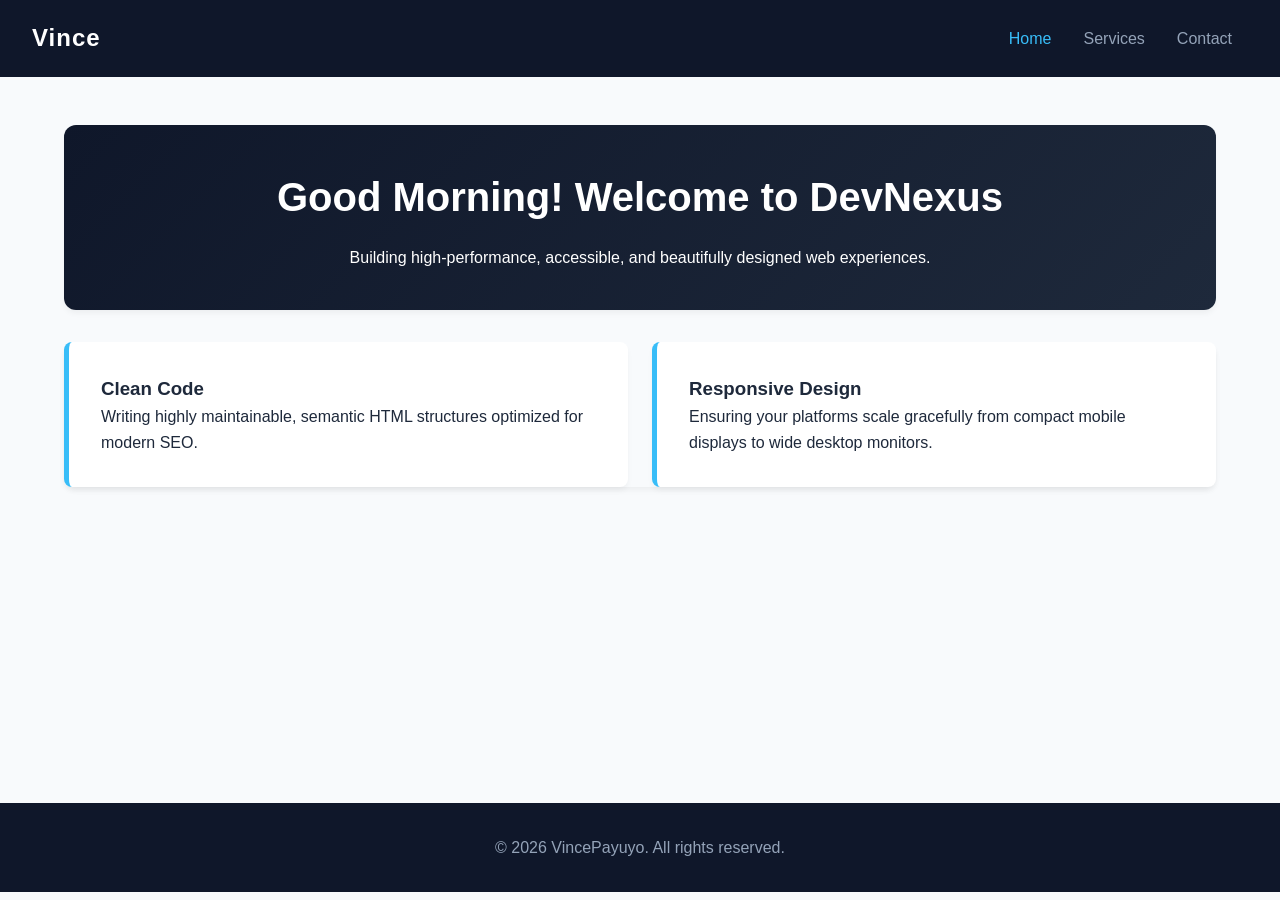
<file: index.html>
<!doctype html>
<html lang="en">
  <head>
    <meta charset="UTF-8" />
    <meta name="viewport" content="width=device-width, initial-scale=1.0" />
    <meta
      name="description"
      content="Welcome to my professional web portfolio showcasing modern web solutions and design principles."
    />
    <title>Home | Web Project Portfolio</title>
    <link rel="stylesheet" href="css/style.css" />
  </head>
  <body>
    <header>
      <div class="logo">Vince</div>
      <button
        class="menu-toggle"
        id="menuToggle"
        aria-label="Toggle Navigation"
      >
        ☰
      </button>
      <nav id="navMenu">
        <ul>
          <li><a href="index.html" class="active">Home</a></li>
          <li><a href="about.html">Services</a></li>
          <li><a href="contact.html">Contact</a></li>
        </ul>
      </nav>
    </header>

    <main>
      <section class="hero">
        <h1 id="greeting">Welcome to Vince's Website</h1>
        <p>
          Building high-performance, accessible, and beautifully designed web
          experiences.
        </p>
      </section>

      <section class="intro-cards">
        <div class="card">
          <h3>Clean Code</h3>
          <p>
            Writing highly maintainable, semantic HTML structures optimized for
            modern SEO.
          </p>
        </div>
        <div class="card">
          <h3>Responsive Design</h3>
          <p>
            Ensuring your platforms scale gracefully from compact mobile
            displays to wide desktop monitors.
          </p>
        </div>
      </section>
    </main>

    <footer>
      <p>&copy; 2026 VincePayuyo. All rights reserved.</p>
    </footer>

    <script src="js/script.js"></script>
  </body>
</html>
</file>
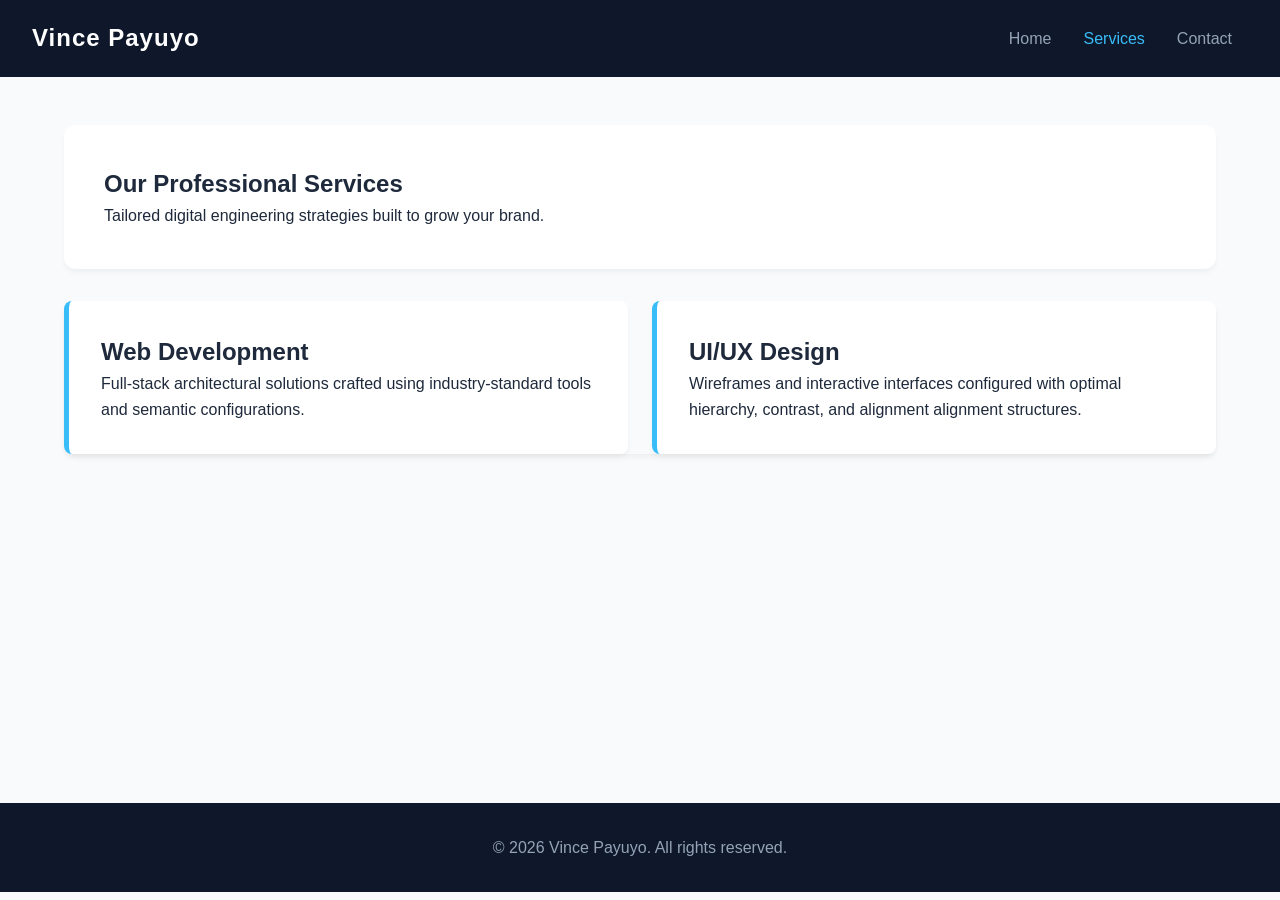
<file: about.html>
<!doctype html>
<html lang="en">
  <head>
    <meta charset="UTF-8" />
    <meta name="viewport" content="width=device-width, initial-scale=1.0" />
    <meta
      name="description"
      content="Explore our high-quality development, creative design, and strategic consulting services."
    />
    <title>Services | Vince Payuyo</title>
    <link rel="stylesheet" href="css/style.css" />
  </head>
  <body>
    <header>
      <div class="logo">Vince Payuyo</div>
      <button
        class="menu-toggle"
        id="menuToggle"
        aria-label="Toggle Navigation"
      >
        ☰
      </button>
      <nav id="navMenu">
        <ul>
          <li><a href="index.html">Home</a></li>
          <li><a href="about.html" class="active">Services</a></li>
          <li><a href="contact.html">Contact</a></li>
        </ul>
      </nav>
    </header>

    <main>
      <section class="page-title">
        <h1>Our Professional Services</h1>
        <p>Tailored digital engineering strategies built to grow your brand.</p>
      </section>

      <section class="services-grid">
        <div class="service-item">
          <h2>Web Development</h2>
          <p>
            Full-stack architectural solutions crafted using industry-standard
            tools and semantic configurations.
          </p>
        </div>
        <div class="service-item">
          <h2>UI/UX Design</h2>
          <p>
            Wireframes and interactive interfaces configured with optimal
            hierarchy, contrast, and alignment alignment structures.
          </p>
        </div>
      </section>
    </main>

    <footer>
      <p>&copy; 2026 Vince Payuyo. All rights reserved.</p>
    </footer>

    <script src="js/script.js"></script>
  </body>
</html>
</file>
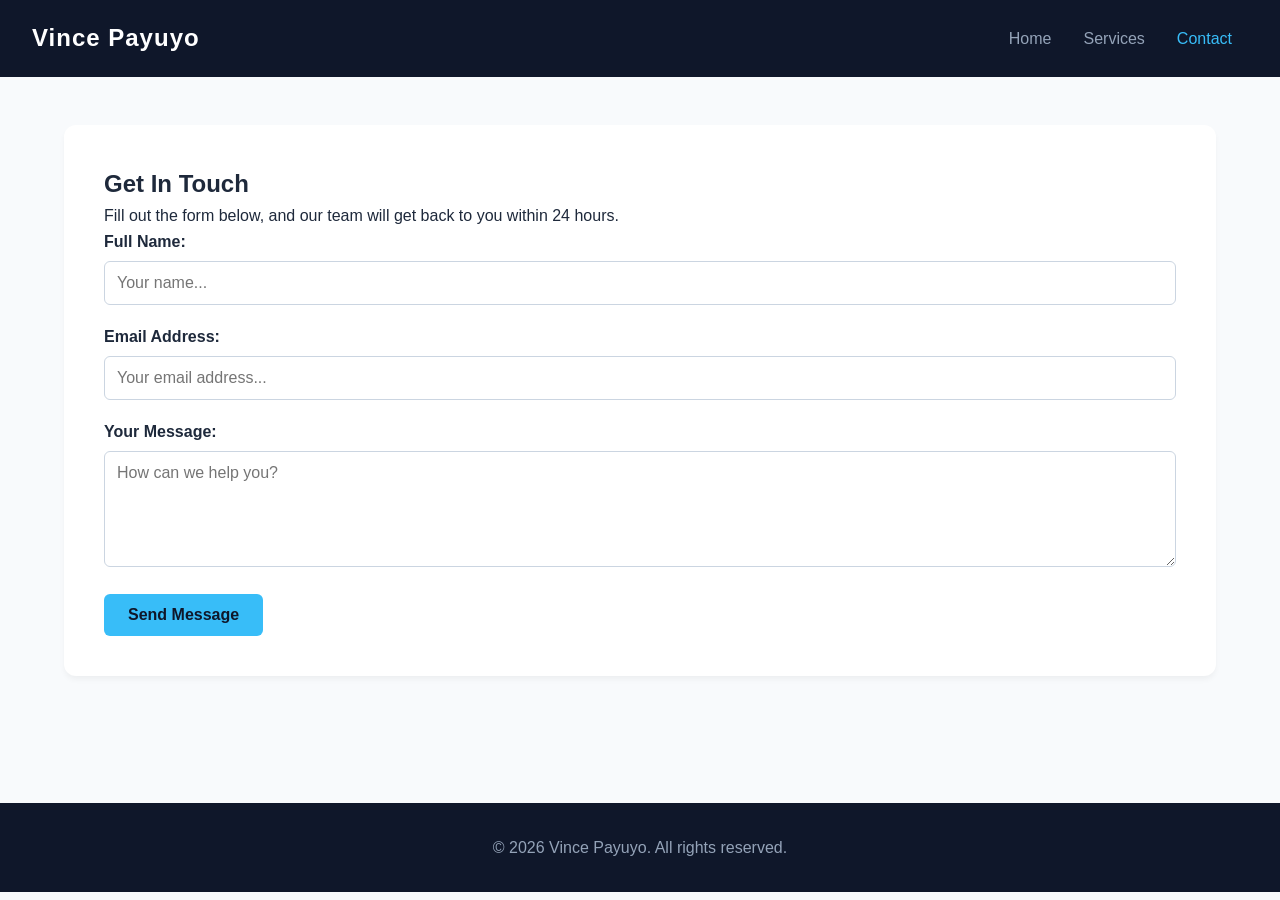
<file: contact.html>
<!doctype html>
<html lang="en">
  <head>
    <meta charset="UTF-8" />
    <meta name="viewport" content="width=device-width, initial-scale=1.0" />
    <meta
      name="description"
      content="Get in touch with DevNexus. Submit a form to request quotes, consulting, or general info."
    />
    <title>Contact Us | Vince Ezekiel P. Payuyo</title>
    <link rel="stylesheet" href="css/style.css" />
  </head>
  <body>
    <header>
      <div class="logo">Vince Payuyo</div>
      <button
        class="menu-toggle"
        id="menuToggle"
        aria-label="Toggle Navigation"
      >
        ☰
      </button>
      <nav id="navMenu">
        <ul>
          <li><a href="index.html">Home</a></li>
          <li><a href="about.html">Services</a></li>
          <li><a href="contact.html" class="active">Contact</a></li>
        </ul>
      </nav>
    </header>

    <main>
      <section class="contact-container">
        <h1>Get In Touch</h1>
        <p>
          Fill out the form below, and our team will get back to you within 24
          hours.
        </p>

        <div id="error-message" class="error-box"></div>

        <form id="contactForm" novalidate>
          <div class="form-group">
            <label for="username">Full Name:</label>
            <input
              type="text"
              id="username"
              name="username"
              placeholder="Your name..."
            />
          </div>
          <div class="form-group">
            <label for="email">Email Address:</label>
            <input
              type="email"
              id="email"
              name="email"
              placeholder="Your email address..."
            />
          </div>
          <div class="form-group">
            <label for="message">Your Message:</label>
            <textarea
              id="message"
              name="message"
              rows="5"
              placeholder="How can we help you?"
            ></textarea>
          </div>
          <button type="submit" class="btn-submit">Send Message</button>
        </form>
      </section>
    </main>

    <footer>
      <p>&copy; 2026 Vince Payuyo. All rights reserved.</p>
    </footer>

    <script src="js/script.js"></script>
  </body>
</html>
</file>
<file: css/style.css>
/* --- Reset & Base Configurations --- */
* {
    margin: 0;
    padding: 0;
    box-sizing: border-box;
    font-family: 'Segoe UI', Arial, sans-serif;
}

body {
    background-color: #f8fafc;
    color: #1e293b;
    line-height: 1.6;
}

/* --- Layout Structure (Contrast & Alignment) --- */
header {
    background-color: #0f172a; /* Deep contrast slate */
    color: #ffffff;
    display: flex;
    justify-content: space-between;
    align-items: center;
    padding: 1.2rem 2rem;
    position: relative;
}

.logo {
    font-size: 1.5rem;
    font-weight: 700;
    letter-spacing: 1px;
}

nav ul {
    display: flex;
    list-style: none;
}

nav ul li a {
    color: #94a3b8;
    text-decoration: none;
    padding: 0.5rem 1rem;
    font-weight: 500;
    transition: color 0.3s ease;
}

nav ul li a:hover, nav ul li a.active {
    color: #38bdf8; /* Accent light blue */
}

/* Menu Toggle styling (hidden on desktop) */
.menu-toggle {
    display: none;
    background: none;
    border: none;
    color: #ffffff;
    font-size: 1.6rem;
    cursor: pointer;
}

/* --- Content Areas (Proximity & Repetition) --- */
main {
    max-width: 1200px;
    margin: 3rem auto;
    padding: 0 1.5rem;
    min-height: 70vh;
}

section {
    background: #ffffff;
    padding: 2.5rem;
    border-radius: 12px;
    margin-bottom: 2rem;
    box-shadow: 0 4px 6px -1px rgba(0, 0, 0, 0.05);
}

.hero {
    text-align: center;
    background: linear-gradient(135deg, #0f172a, #1e293b);
    color: #ffffff;
}

.hero h1 {
    font-size: 2.5rem;
    margin-bottom: 1rem;
}

.intro-cards, .services-grid {
    display: grid;
    grid-template-columns: repeat(auto-fit, minmax(300px, 1fr));
    gap: 1.5rem;
    background: transparent;
    padding: 0;
}

.card, .service-item {
    background: #ffffff;
    padding: 2rem;
    border-radius: 8px;
    border-left: 5px solid #38bdf8;
    box-shadow: 0 4px 6px -1px rgba(0, 0, 0, 0.05);
}

/* --- Form Design --- */
.form-group {
    margin-bottom: 1.2rem;
}

.form-group label {
    display: block;
    margin-bottom: 0.4rem;
    font-weight: 600;
}

.form-group input, .form-group textarea {
    width: 100%;
    padding: 0.75rem;
    border: 1px solid #cbd5e1;
    border-radius: 6px;
    font-size: 1rem;
}

.btn-submit {
    background-color: #38bdf8;
    color: #0f172a;
    border: none;
    padding: 0.75rem 1.5rem;
    font-size: 1rem;
    font-weight: bold;
    border-radius: 6px;
    cursor: pointer;
    transition: background 0.2s;
}

.btn-submit:hover {
    background-color: #0ea5e9;
}

.error-box {
    background-color: #fee2e2;
    color: #b91c1c;
    padding: 1rem;
    border-radius: 6px;
    margin-bottom: 1rem;
    display: none;
    font-weight: 500;
}

/* --- Footer --- */
footer {
    text-align: center;
    padding: 2rem;
    background-color: #0f172a;
    color: #94a3b8;
}

/* --- Responsiveness --- */
@media (max-width: 768px) {
    .menu-toggle {
        display: block;
    }
    nav ul {
        display: none;
        flex-direction: column;
        width: 100%;
        position: absolute;
        top: 100%;
        left: 0;
        background-color: #0f172a;
        padding: 1rem 0;
        z-index: 100;
    }
    nav ul.show {
        display: flex;
    }
    nav ul li {
        text-align: center;
        padding: 0.7rem 0;
    }
}
</file>
